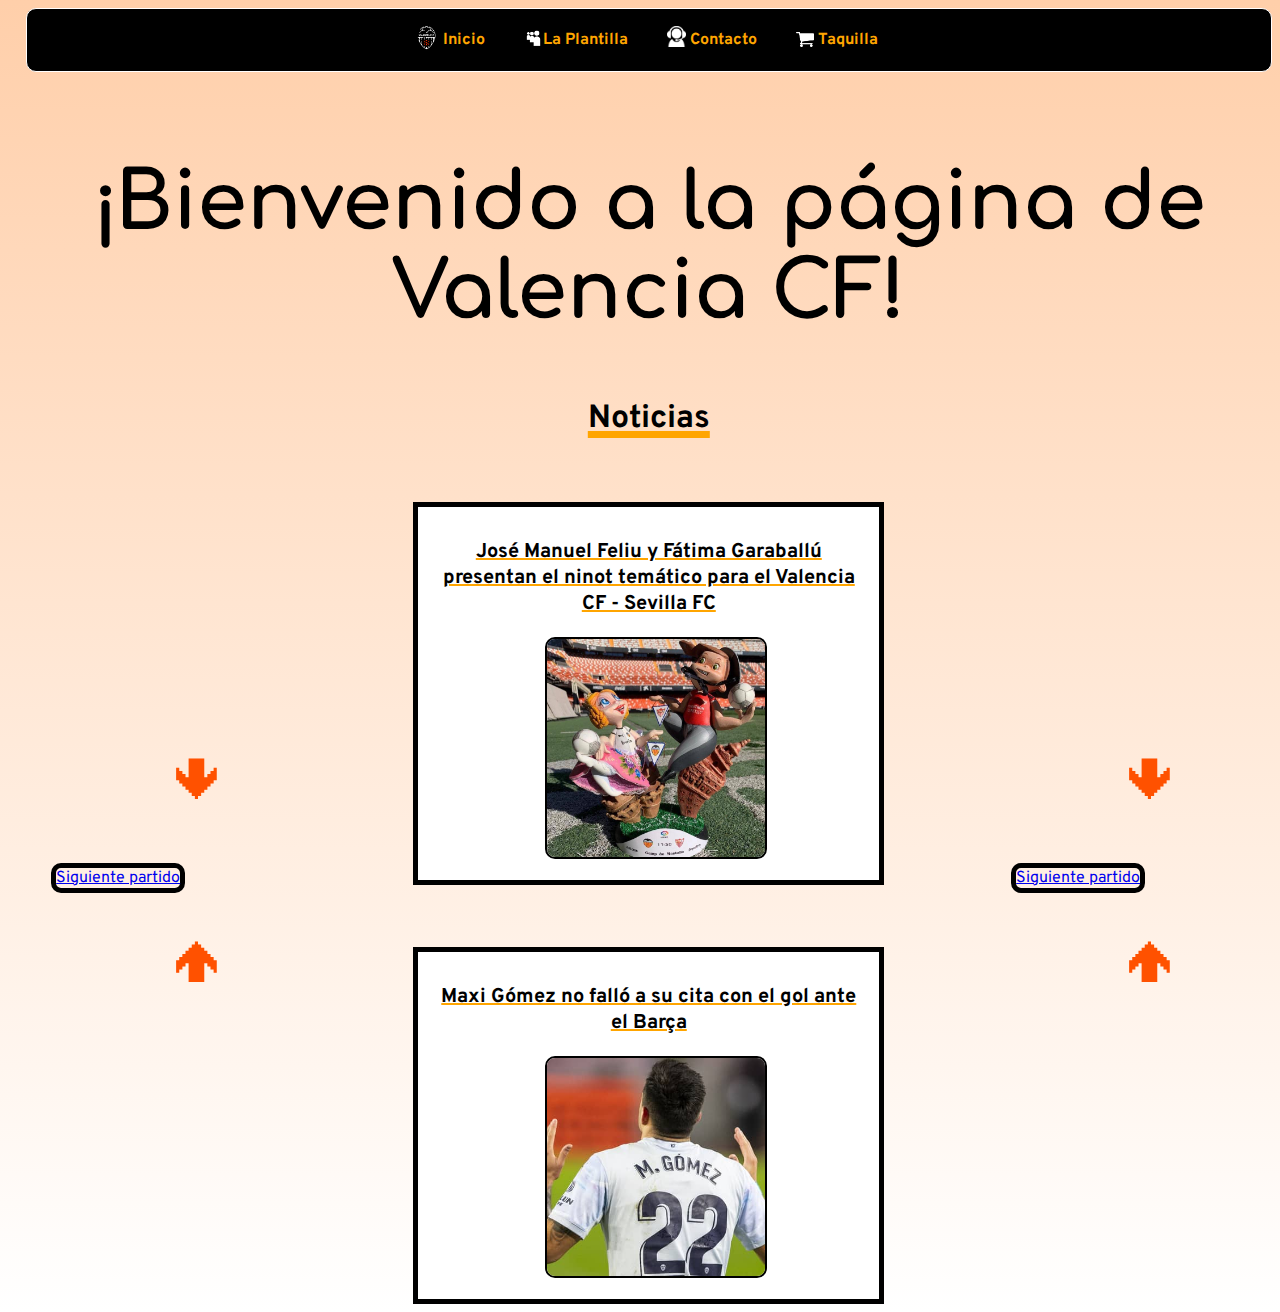
<file: index.html>
<!DOCTYPE html>
<html lang="en">
<head>
    <meta charset="UTF-8">
    <meta name="viewport" content="width=device-width, initial-scale=1.0">
    <title>Inicio</title>
    <link rel="stylesheet" href="style.css">
    <script>
        alert("¡Atención! Depende del buscador usado la generación de la página puede tener algunos fallos. ¡No asustarse!");
    </script>
    
</head>
<body>
    <header>
        <p> 
            <a class="header" href="index.html"> <img class="logo" src="img/logo_valencia_christmas.gif" alt=""> Inicio</a>
            <a class="header" href="plantilla.html"> <img class="logo2" src="img/team.png" alt="">La Plantilla</a>
            <a class="header" href="contacto.html"><img class="logo2" src="img/contacts.png" alt=""> Contacto</a>
            <a class="header" href="taquillas.html"><img class="logo2" src="img/comprar.png" alt=""> Taquilla</a>
        </p>

        
    </header>
    
    <main>
        <section>
            <h1 class="titulo">¡Bienvenido a la página de Valencia CF!</h1>
        </section>

        <h1 class="noticia">Noticias</h1>
        <section class="noticia">
            <a  href="https://www.valenciacf.com/es/article/es-jose-manuel-feliu-y-fatima-garaballu-presentan-el-ninot-tematico-para-el-valencia-cf-sevilla-fc-2020-12-21"><p>José Manuel Feliu y Fátima Garaballú presentan el ninot temático para el Valencia CF - Sevilla FC</p><img class="noticia" src="img/Noticia1.jpg" alt=""></a>
        </section>

        <aside class="iframe">
            <p>🡻</p>
            <script src="https://cdn.logwork.com/widget/countdown.js"></script>
            <a href="https://logwork.com/countdown-2gws" class="countdown-timer" data-timezone="Europe/Madrid" data-language="es" data-date="2020-12-30 17:00">Siguiente partido</a>
            <p>🡹</p>
        </aside>

        <aside class="iframe2">
            <p>🡻</p>
            <a href="https://logwork.com/countdown-2gws" class="countdown-timer" data-timezone="Europe/Madrid" data-language="es" data-date="2020-12-30 17:00">Siguiente partido</a>
            <p>🡹</p>
        </aside>

        <section class="noticia">
            <a  href="https://www.valenciacf.com/es/article/es-maxi-gomez-no-fallo-a-su-cita-con-el-gol-ante-el-barca-2020-12-19"><p>Maxi Gómez no falló a su cita con el gol ante el Barça</p><img class="noticia" src="img/Noticia2.jpg" alt=""></a>
        </section>



    </main>
</body>
</html>
</file>
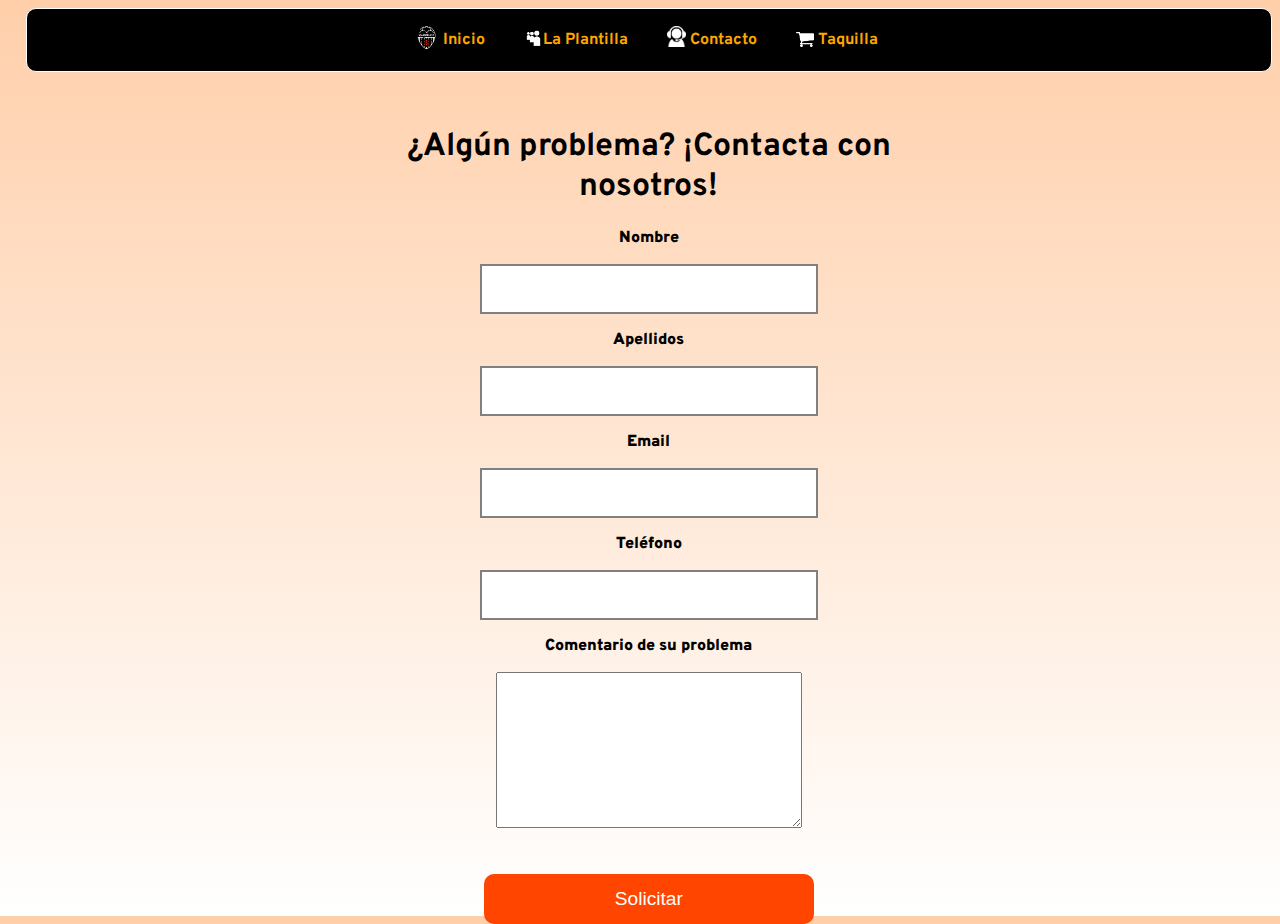
<file: contacto.html>
<!DOCTYPE html>
<html lang="en">
<head>
    <meta charset="UTF-8">
    <meta name="viewport" content="width=device-width, initial-scale=1.0">
    <title>Contacto</title>
    <link rel="stylesheet" href="style.css">
</head>
<body class="contacto">
    <header>
        <p> 
            <a class="header" href="index.html"> <img class="logo" src="img/logo_valencia_christmas.gif" alt=""> Inicio</a>
            <a class="header" href="plantilla.html"> <img class="logo2" src="img/team.png" alt="">La Plantilla</a>
            <a class="header" href="contacto.html"><img class="logo2" src="img/contacts.png" alt=""> Contacto</a>
            <a class="header" href="taquillas.html"><img class="logo2" src="img/comprar.png" alt=""> Taquilla</a>
        </p>
    </header>

    <main>
        <div>
            <form action="" method="post">
                <h1>¿Algún problema? ¡Contacta con nosotros!</h1>
                <p>Nombre</p><input type="text" name="Nombre" id="1">
                <p>Apellidos</p><input type="text" name="Apellidos" id="2">
                <p>Email</p><input type="email" name="Email" id="3">
                <p>Teléfono</p><input type="tel" name="tel" id="4">
                <p>Comentario de su problema</p><textarea name="Comentario" id="6" cols="30" rows="10" ></textarea>
                <dialog id="dialog-2">
                    <h1>¡Mensaje enviado!</h1>
                  
                    <p>Le contáctaremos cuando tengamos la respuesta, puede tardar un tiempo, pero contestaremos. ¡Ten paciencia!</p>
                  
                    <p>
                      <input type="button" value="Cerrar" onclick="document.getElementById('dialog-2').removeAttribute('open')">
                    </p>
                </dialog>
                <p><input type="button" value="Solicitar" onclick="document.getElementById('dialog-2').setAttribute('open', 'open')"></p>
            </form>
        </div>
    </main>

</body>
</html>
</file>
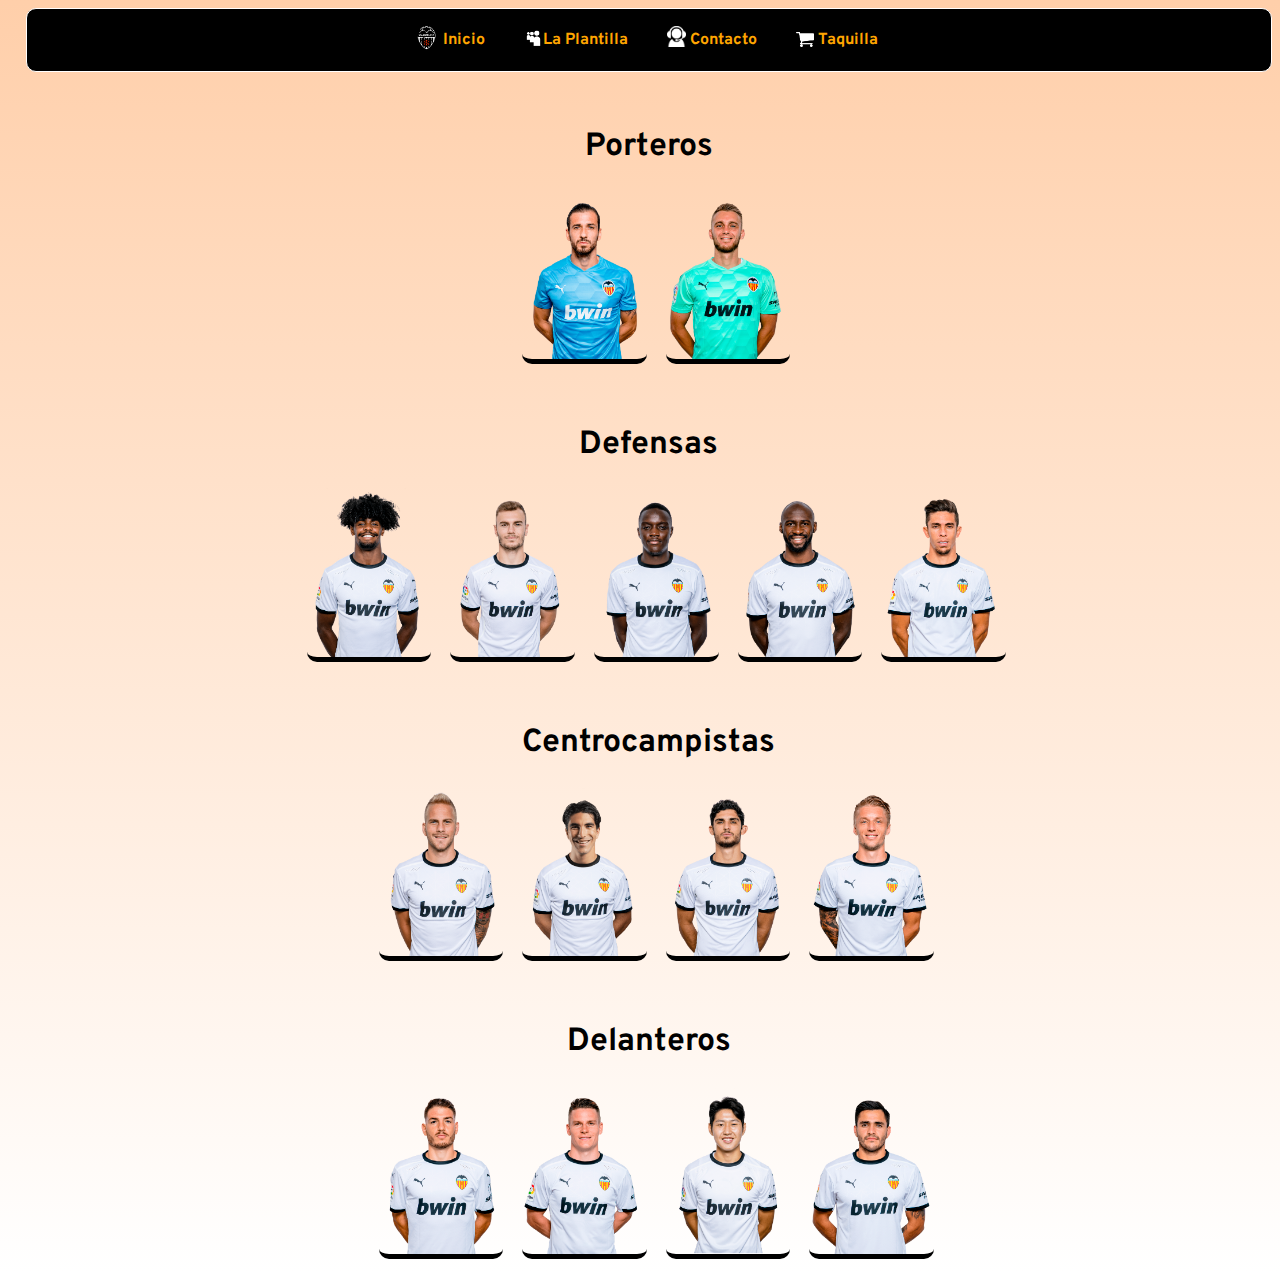
<file: plantilla.html>
<!DOCTYPE html>
<html lang="en">
<head>
    <meta charset="UTF-8">
    <meta name="viewport" content="width=device-width, initial-scale=1.0">
    <title>Plantilla</title>
    <link rel="stylesheet" href="style.css">
</head>
<body>

    <header>
        <p> 
            <a class="header" href="index.html"> <img class="logo" src="img/logo_valencia_christmas.gif" alt=""> Inicio</a>
            <a class="header" href="plantilla.html"> <img class="logo2" src="img/team.png" alt="">La Plantilla</a>
            <a class="header" href="contacto.html"><img class="logo2" src="img/contacts.png" alt=""> Contacto</a>
            <a class="header" href="taquillas.html"><img class="logo2" src="img/comprar.png" alt=""> Taquilla</a>
        </p>
    </header>
    
    <main>
        <section>
    <h1>Porteros</h1>
    <img src="img/jaume.png" alt="">
    <img src="img/cillessen.png" alt="">
        </section>

        <section>
    <h1>Defensas</h1>
    <img src="img/correia.png" alt="">
    <img src="img/lato.png" alt="">
    <img src="img/diakhabi.png" alt="">
    <img src="img/mangala.png" alt="">
    <img src="img/paulista.png" alt="">
        </section>

        <section>
    <h1>Centrocampistas</h1>
    <img src="img/racic.png" alt="">
    <img src="img/soler.png" alt="">
    <img src="img/guedes.png" alt="">
    <img src="img/wass.png" alt="">
        </section>

        <section>
    <h1>Delanteros</h1>
    <img src="img/vallejo.png" alt="">
    <img src="img/gameiro.png" alt="">
    <img src="img/lee.png" alt="">
    <img src="img/maxi.png" alt="">
        </section>
    </main>
</body>
</html>
</file>
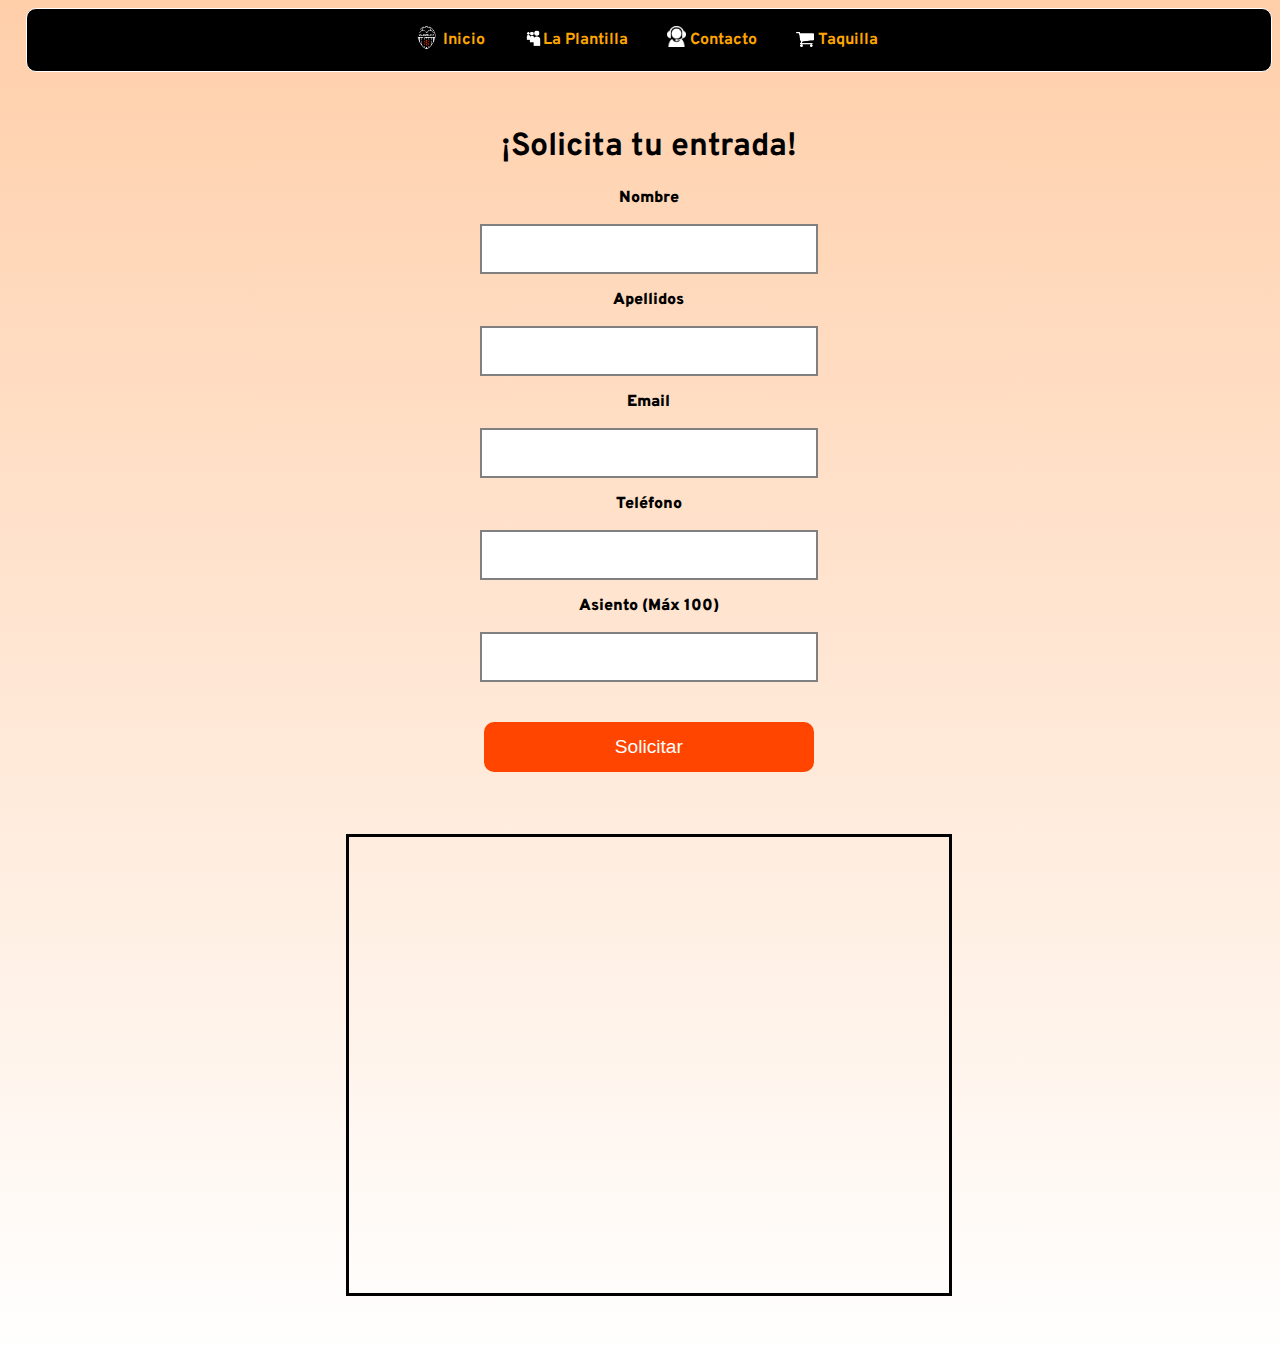
<file: taquillas.html>
<!DOCTYPE html>
<html lang="en">
<head>
    <meta charset="UTF-8">
    <meta name="viewport" content="width=device-width, initial-scale=1.0">
    <title>Taquillas</title>
    <link rel="stylesheet" href="style.css">
</head>
<body>

    <header>
      <p> 
          <a class="header" href="index.html"> <img class="logo" src="img/logo_valencia_christmas.gif" alt=""> Inicio</a>
          <a class="header" href="plantilla.html"> <img class="logo2" src="img/team.png" alt="">La Plantilla</a>
          <a class="header" href="contacto.html"><img class="logo2" src="img/contacts.png" alt=""> Contacto</a>
          <a class="header" href="taquillas.html"><img class="logo2" src="img/comprar.png" alt=""> Taquilla</a>
      </p>
    </header>
    
    <div>
    <form action="" method="post">
        <h1>¡Solicita tu entrada!</h1>
        <p>Nombre</p><input type="text" name="Nombre" id="1">
        <p>Apellidos</p><input type="text" name="Apellidos" id="2">
        <p>Email</p><input type="email" name="Email" id="3">
        <p>Teléfono</p><input type="tel" name="tel" id="4">
        <p>Asiento (Máx 100)</p><input type="number" name="Asiento" id="5" min="0" max="100"> <br>
    </form>

    <dialog id="dialog-1">
        <h1>Tu entrada ha sido pedida</h1>
      
        <p>¡Le enviaremos un correo confirmando su asistencia!</p>
      
        <p>
          <input type="button" value="Cerrar" onclick="document.getElementById('dialog-1').removeAttribute('open')">
        </p>
    </dialog>
      
        <p>
          <input type="button" value="Solicitar" onclick="document.getElementById('dialog-1').setAttribute('open', 'open')">
        </p>
    </div>

    <div class="Mapa"><iframe src="https://www.google.com/maps/embed?pb=!1m18!1m12!1m3!1d3079.7639989196173!2d-0.3607768846325154!3d39.47465997948578!2m3!1f0!2f0!3f0!3m2!1i1024!2i768!4f13.1!3m3!1m2!1s0x0%3A0x7504540b8de53e49!2sEstadio%20de%20Mestalla%20Valencia%20CF!5e0!3m2!1ses!2ses!4v1608300270705!5m2!1ses!2ses" width="600" height="450" frameborder="0" style="border:0;" allowfullscreen="" aria-hidden="false" tabindex="0"></iframe></div>
    
</body>
</html>
</file>
<file: style.css>
@import url('https://fonts.googleapis.com/css2?family=Overpass:wght@200&display=swap');
@import url('https://fonts.googleapis.com/css2?family=Comfortaa:wght@700&display=swap');


body {
    margin-left: 2%;
    font-family: Overpass;
    background: rgb(255,255,255);
    background: linear-gradient(0deg, rgba(255,255,255,1) 0%, rgba(255,151,71,0.46260511040353647) 100%);
}

body.contacto {
    height: 100vh;
}


img {

    width: 10%;
    height: 10%;
    margin-left: 15px;
}


section img {
    border-bottom: 5px rgb(0, 0, 0) solid;
    border-radius: 10px 10px 10px 10px;
    width: 10%;
    height: 10%;
    margin-left: 15px;
}

img.logo {
    margin-bottom: -0.5%;
    width: 2%;
    height: 2%;
}

img.logo2 {
    margin-bottom: -0.3%;
    width: 1.5%;
    height: 1.5%;
}


header {
    border: 1px white solid;
    border-radius: 10px 10px 10px;
    background-color: black;
    margin-top: 0;
    text-align: center;
    padding-bottom: 5px;
}

a.header {
    color: orange;
    font-weight: bold;
    text-decoration-color: black;
    padding-top: 25px;
    padding-right: 20px;
    padding-bottom: 15px;
}

a:hover.header {
    color: orange;
    font-weight: bold;
    background-color: rgb(75, 75, 75);
    border: 1px white solid;
    border-radius: 10px 10px 10px;
    padding-top: 25px;
    padding-right: 20px;
    padding-bottom: 15px;
    text-decoration:unset;
}

div {
    width: 600px;
    margin-left: auto;
    margin-right: auto;
    text-align: center;
    font-weight: 900;
}


div input[type=button] {
    border: 2px orangered solid;
    border-radius: 10px 10px 10px 10px;
    background-color:orangered;
    width: 55%;
    font-size: 120%;
    margin-top: 4%;
    padding-top: 2%;
    padding-bottom: 2%;
    color: white;
}

div input[type=button]:hover {
    
    color: orangered;
    background-color: white;
}



div input[type=text],[type=email],[type=tel],[type=number] {
    border: 2px gray solid;
    width: 55%;
    font-size: 120%;
    padding-top: 2%;
    padding-bottom: 2%;
    text-align: center;
}

div input[type=text]:hover,[type=email]:hover,[type=tel]:hover,[type=number]:hover {
    
    border: 2px orangered solid;

}



div a {
    color: black;
    text-decoration-color: rgb(209, 209, 209);
}

div a:hover {
    text-decoration-color: rgb(0, 0, 0);
}

div img {
padding-top: 2px;
}

div.Mapa {
    margin-bottom: 5%;
    margin-top: 5%;
    border: 3px black solid;
}

main{
    align-items: center;
}
section {
    margin-top: 1%;
    text-align: center;

}

h1 {
    margin-top: 55px;
    font-weight: bold;
}

h1.titulo {
    margin-top: 7%;
    font-size: 80px;
    font-family: 'Comfortaa', cursive;
}

h1.noticia  {
    margin-top: 5%;
    font-weight: bolder;
    text-decoration: orange underline 7px;
    text-align: center;
}

.iframe a, .iframe2 a {
    border: 5px black solid;
    border-radius: 10px 10px 10px 10px;
    width: 10%;
}

section.noticia img {
    width: 50%;
    height: 50%;
    border: 2px black solid;
    margin-left: 15px;
}

section.noticia a {
    color: rgb(0, 0, 0);
    font-weight: bold;
    text-decoration-color: orange;
    font-size: 20px;
}

section.noticia a:hover {
    color: orangered;

}

section.noticia {
    border: 5px black solid;
    background-color: white;
    margin-left: auto;
    margin-right: auto;
    height: 35%;
    width: 35%;
    margin-top: 5%;
    padding: 1%;
}

aside.iframe {
    position: absolute;
    margin-top: -20vh;
    margin-left: 2%;
}
aside.iframe p {
    text-align: center;
    color: rgb(255, 81, 0);
    font-size: 50px;
    padding-left: 15%;
}

aside {
    position: absolute;
    width: 20%;
    height: 20%;
    margin-left: -20%;
    margin-top: 10%;
}

aside.iframe2 {
    position: absolute;
    margin-top: -20vh;
    margin-left: 77%;
}
aside.iframe2 p {
    padding-left: 45%;
    color: rgb(255, 81, 0);
    font-size: 50px;
}

textarea {
    width:50%;
    height:100%;
    max-width:100%;
    max-height:300px;
}

dialog {
    margin-top: -25%;
}
</file>
